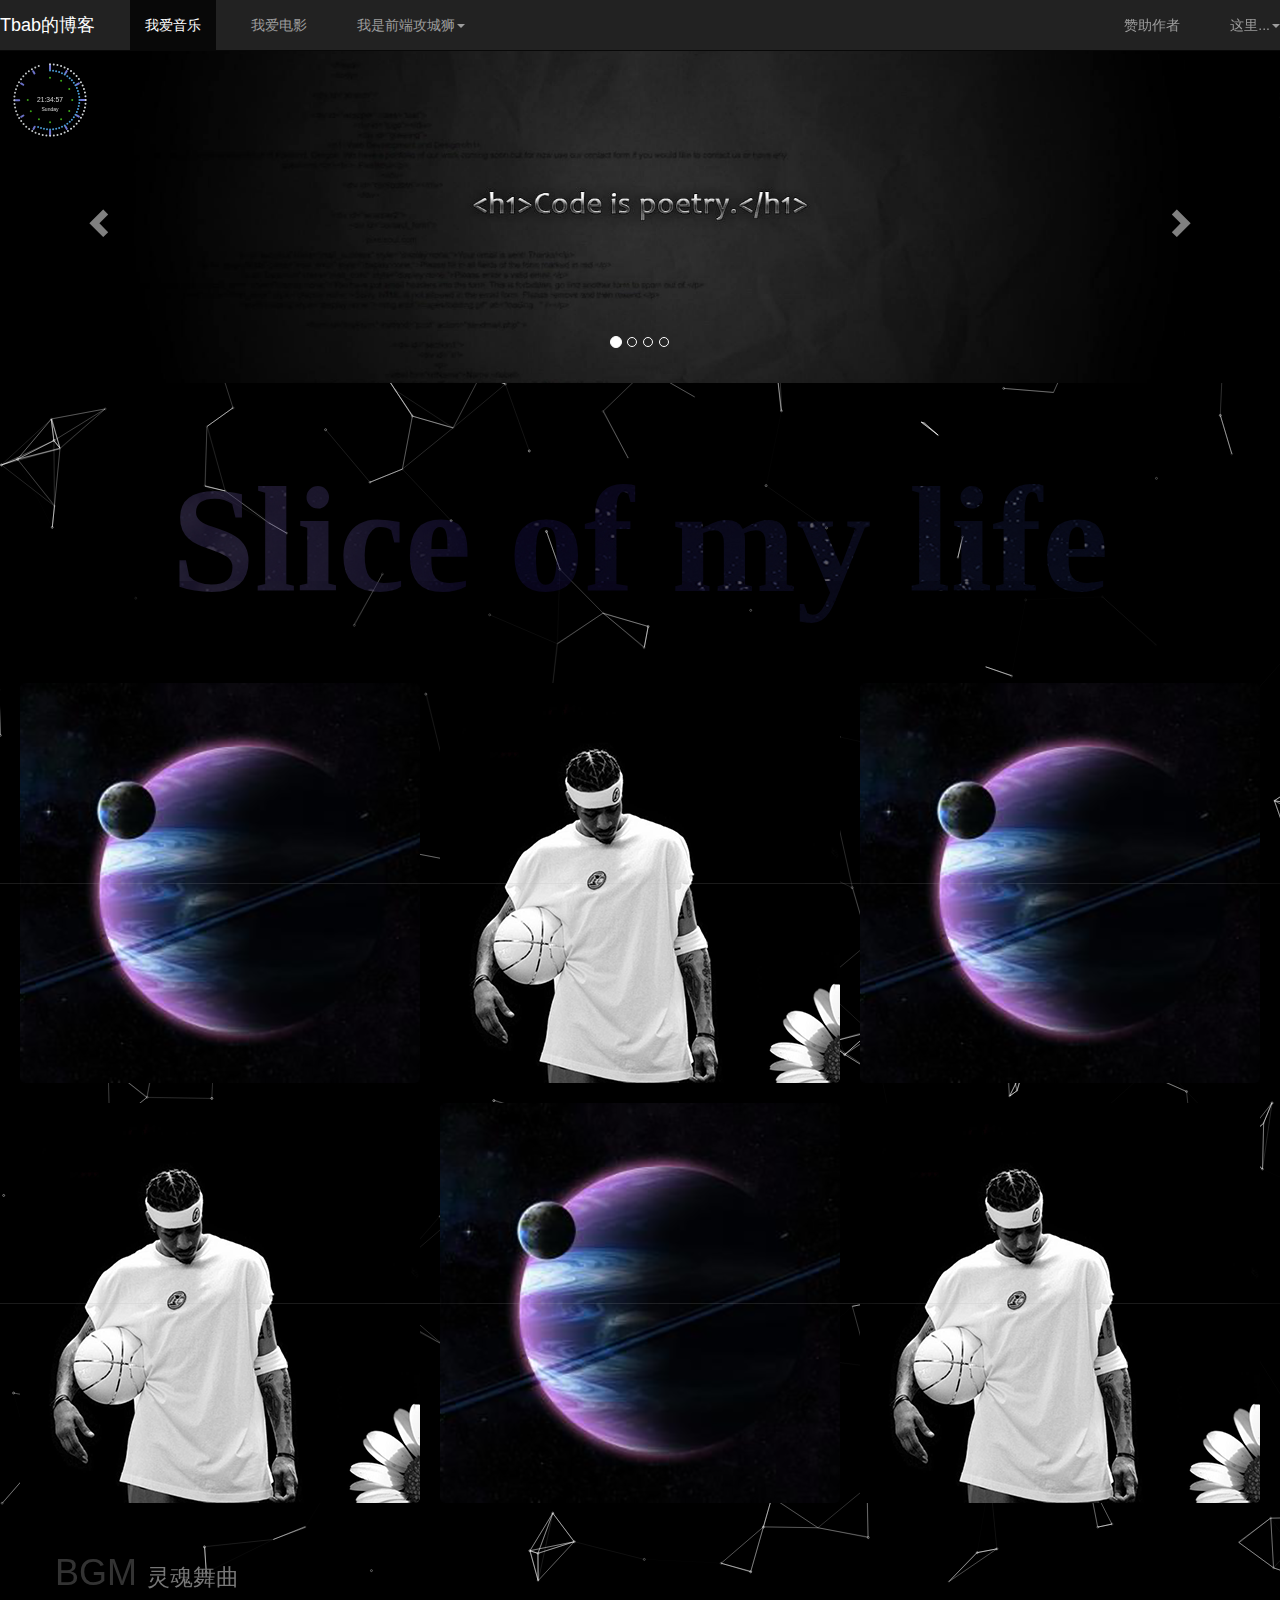
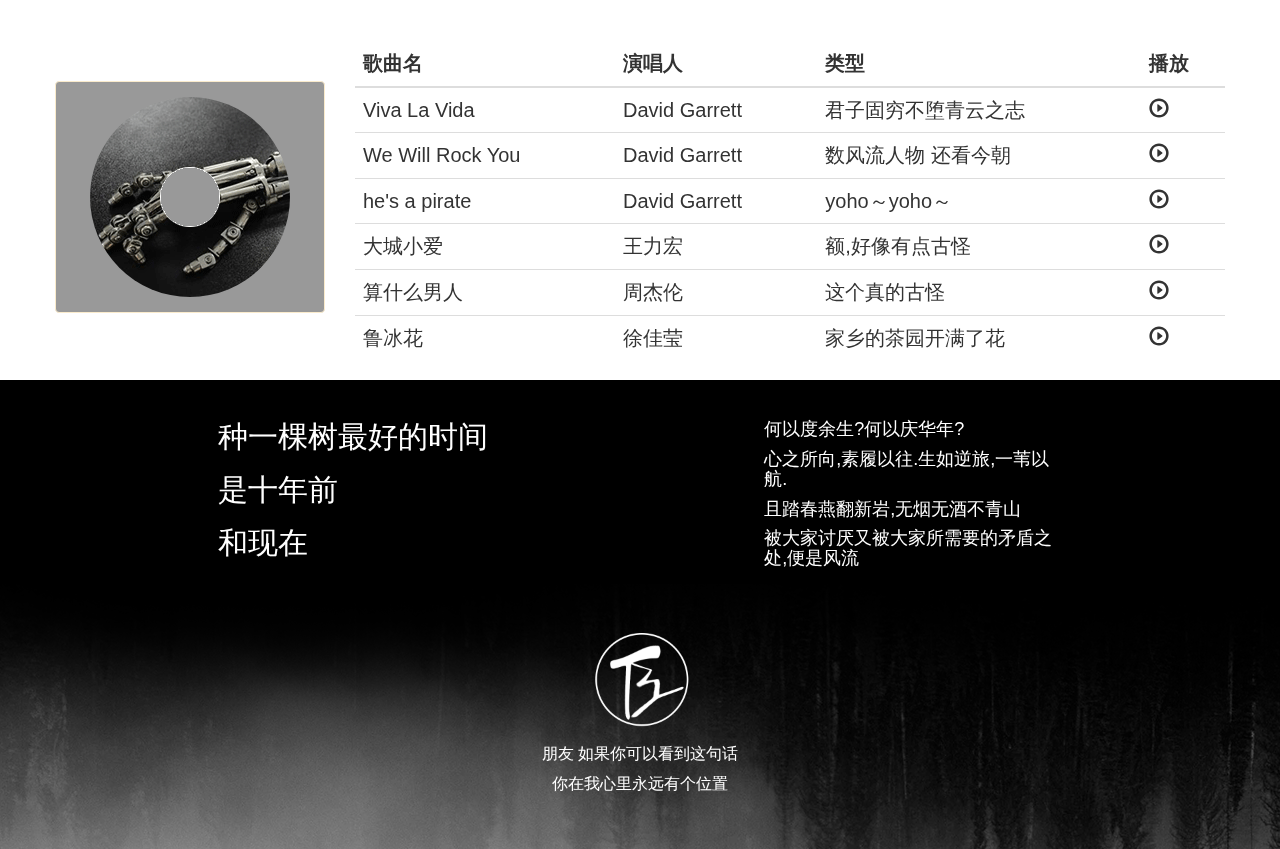
<file: public/index.html>
<!DOCTYPE html>
<html >
<head>
	<meta charset="UTF-8">
	<meta name="viewport" content="width=device-width, initial-scale=1,minmum-scale=1,maxmum-scale=1,user-scalable=no">
	<meta http-equiv="X-UA-Compatible" content="IE=edge" />
	<title>Tbab的博客</title>
	<link rel="stylesheet" href="css/normalize.min.css">
	<link rel="stylesheet" type="text/css" href="css/bootstrap.min.css"/>
	<link rel="stylesheet" href="css/content.css">
	<link rel="stylesheet" href="css/index.css">
	<link rel="stylesheet" href="css/footer.css">
	<link rel="stylesheet" href="css/music.css">
	<link rel="stylesheet" href="css/clock.css">
	<script src="js/jquery-1.11.2.js" type="text/javascript" charset="utf-8"></script>
	<script src="js/bootstrap.min.js" type="text/javascript" charset="utf-8"></script>
	<script src="js/canvas.js" type="text/javascript" charset="utf-8"></script>

</head>

<body>
	<!--顶部导航条-->
	<nav class="navbar navbar-default navbar-fixed-top navbar-inverse">
		<div class="container-fluid">
			<!-- 导航条收缩后的按键 -->
			<div class="navbar-header">
				<button type="button" class="navbar-toggle collapsed" data-toggle="collapse" data-target="#bs-example-navbar-collapse-1" aria-expanded="false">
					<span class="sr-only">Toggle navigation</span>
					<span class="icon-bar"></span>
					<span class="icon-bar"></span>
					<span class="icon-bar"></span>
				</button>
				<a class="navbar-brand" href="#">Tbab的博客</a>
			</div>

			<!-- Collect the nav links, forms, and other content for toggling -->
			<div class="collapse navbar-collapse" id="bs-example-navbar-collapse-1">
				<ul class="nav navbar-nav">
					<li class="active"><a href="#">我爱音乐<span class="sr-only">(current)</span></a></li>
					<li><a href="#">我爱电影</a></li>
					<li class="dropdown">
						<a href="#" class="dropdown-toggle" data-toggle="dropdown" role="button" aria-haspopup="true" aria-expanded="false">我是前端攻城狮<span class="caret"></span></a>
						<ul class="dropdown-menu">
							<li><a href="#">必备代码</a></li>
							<li><a href="#">必备软件</a></li>
							<li><a href="#">必备手册</a></li>
							<li role="separator" class="divider"></li>
							<li><a href="#">灵光一现</a></li>
							<li role="separator" class="divider"></li>
							<li><a href="#">深入浅出的杂谈</a></li>
						</ul>
					</li>
				</ul>

				<ul class="nav navbar-nav navbar-right">
					<li>
						<a id="demo"  class="btn" data-container="body" data-toggle="popover" data-placement="bottom"
								data-html="true" title="<img src='imgs/sqm.jpg' height='200' width='200'>">
							赞助作者
						</a>
					</li>
					<li class="dropdown">
						<a href="#" class="dropdown-toggle" data-toggle="dropdown" role="button" aria-haspopup="true" aria-expanded="false">这里...<span class="caret"></span></a>
						<ul class="dropdown-menu">
							<li><a href="#">我</a></li>
							<li><a href="#">还</a></li>
							<li><a href="#">没</a></li>
							<li role="separator" class="divider"></li>
							<li><a href="#">想</a></li>
							<li><a href="#">好</a></li>
						</ul>
					</li>
				</ul>
			</div>
		</div>
	</nav>
	<!--导航条结束-->

	<!--时钟-->
	<div class="contentClock">
		<canvas id="clock_" >
		</canvas>
	</div>
	<!--时钟结束-->

	<!--轮播开始-->
	<!--轮播-->
	<div id="carousel-example-generic" class="carousel slide" data-ride="carousel">
		<!--  点 -->
		<ol class="carousel-indicators">
          <li data-target="#carousel-example-generic" data-slide-to="0" class="active"></li>
          <li data-target="#carousel-example-generic" data-slide-to="1"></li>
          <li data-target="#carousel-example-generic" data-slide-to="2"></li>
			<li data-target="#carousel-example-generic" data-slide-to="3"></li>
        </ol>

		<!--内容 -->
		<div class="carousel-inner" role="listbox">
			<div class="item active">
				<img src="imgs/bbg1.gif" alt="...">
				<div class="carousel-caption">
					<!--11111111111-->
				</div>
			</div>
			<div class="item">
				<img src="imgs/bbg2.gif" alt="...">
				<div class="carousel-caption">
					<!--222222222-->
				</div>
			</div>
			<div class="item">
				<img src="imgs/bbg3.gif" alt="...">
				<div class="carousel-caption">
					<!--33333333333333-->
				</div>
			</div>
			<div class="item">
				<img src="imgs/bbg4.gif" alt="...">
				<div class="carousel-caption">
					<!--4444444444444444444444-->
				</div>
			</div>
		</div>

		<!-- 控制 -->
		<a class="left carousel-control" href="#carousel-example-generic" role="button" data-slide="prev">
			<span class="glyphicon glyphicon-chevron-left" aria-hidden="true"></span>
			<span class="sr-only">Previous</span>
		</a>
		<a class="right carousel-control" href="#carousel-example-generic" role="button" data-slide="next">
			<span class="glyphicon glyphicon-chevron-right" aria-hidden="true"></span>
			<span class="sr-only">Next</span>
		</a>
	</div>
	<!--轮播结束-->

	<!--主题内容开始-->

	<div class="container-fluid">

		<div id="content">
			<!--字体-->
			<header>
			  <div  id="fontMylife">
				<p>Slice of my life</p>
			  </div>
			</header>
			<!--主体四骑士开始-->

			  <ul class="row">
			    <li class="zt "> <a class='normal' href='#'>
			    	<!--这里可以插图-->
			    	<img src="imgs/lbg1.png"/>
			      </a>
			      <div class='info'>
			        <h3>电影模块</h3>
			        <p>Williamsburg tofu polaroid, 90's Bushwick irony locavore ethnic meh messenger bag Truffaut jean shorts.</p>
					  <p>尚未完成...</p>
			      </div>
			    </li>
			    
			    <li class="zt "> <a class='normal' href='#'>
			    	<img src="imgs/lbg2.gif"/>
			      </a>
			      <div class='info'>
			        <h3>音乐模块</h3>
			        <p>Williamsburg tofu polaroid, 90's Bushwick irony locavore ethnic meh messenger bag Truffaut jean shorts.</p>
					  <p>尚未完成...</p>
			       </div>
			    </li>

				  <li class="zt "> <a class='normal' href='#'>
					  <img src="imgs/lbg1.png"/>
				  </a>
					  <div class='info'>
						  <h3>运动模块</h3>
						  <p>Williamsburg tofu polaroid, 90's Bushwick irony locavore ethnic meh messenger bag Truffaut jean shorts.</p>
						  <p>尚未完成...</p>
					  </div>
				  </li>
					<li class="zt  "> <a class='normal' href='#'>
						<img src="imgs/lbg2.gif"/>
					  </a>
					  <div class='info'>
						<h3>代码模块</h3>
						<p>Williamsburg tofu polaroid, 90's Bushwick irony locavore ethnic meh messenger bag Truffaut jean shorts.</p>
						  <p>尚未完成...</p>
					   </div>
				   </li>
				  <li class="zt  "> <a class='normal' href='#'>
					  <img src="imgs/lbg1.png"/>
				  </a>
					  <div class='info'>
						  <h3>体育模块</h3>
						  <p>Williamsburg tofu polaroid, 90's Bushwick irony locavore ethnic meh messenger bag Truffaut jean shorts.</p>
						  <p>尚未完成...</p>
					  </div>
				  </li>
				  <li class="zt  "> <a class='normal' href='#'>
					  <img src="imgs/lbg2.gif"/>
				  </a>
					  <div class='info'>
						  <h3>文学模块</h3>
						  <p>Williamsburg tofu polaroid, 90's Bushwick irony locavore ethnic meh messenger bag Truffaut jean shorts.</p>
						  <p>尚未完成...</p>
					   </div>
				  </li>
			 </ul>

			<!--主体四骑士结束-->
			<!--画布模块-->
			<div id="canvasDiv">
					<canvas id="J_dotLine" style="background-color: #000; color: #fff;"></canvas>
			</div>
		</div>
	</div>
	<!--主题内容结束-->
	<!--bgm模块开始-->
	<div class=" container">

			<div class="page-header">
				<h1>BGM <small>灵魂舞曲</small></h1>
			</div>

		<div class="row">
			<div class="col-sm-3">
				<!-- 播放器-->
				<audio src="music/1.mp3" controls class="music-box"  loop></audio>
				<div class="play-box  alert alert-warning">
					<img src="imgs/musichead1.gif" class="img-responsive img-circle" alt="">
				</div>
			</div>

			<div class="col-sm-9">
				<table class="table">
					<thead>
					<tr>
						<th>歌曲名</th>
						<th>演唱人</th>
						<th>类型</th>
						<th>播放</th>
					</tr>
					</thead>
					<tbody>
					<tr>
						<td>Viva La Vida</td>
						<td>David Garrett</td>
						<td>君子固穷不堕青云之志</td>
						<td>
							<i class="glyphicon glyphicon-play-circle play-music" data-img="imgs/musichead1.gif" data-music="music/1.mp3"></i>
						</td>
					</tr>

					<tr>
						<td>We Will Rock You</td>
						<td>David Garrett</td>
						<td>数风流人物 还看今朝</td>
						<td><i class="glyphicon glyphicon-play-circle play-music" data-img="imgs/musichead2.gif" data-music="music/2.mp3"></i></td>
					</tr>
					<tr>
						<td>he's a pirate</td>
						<td>David Garrett</td>
						<td>yoho～yoho～</td>
						<td><i class="glyphicon glyphicon-play-circle play-music" data-img="imgs/musichead3.gif" data-music="music/3.mp3"></i></td>
					</tr>
					<tr>
						<td>大城小爱</td>
						<td>王力宏</td>
						<td>额,好像有点古怪</td>
						<td><i class="glyphicon glyphicon-play-circle play-music" data-img="imgs/musichead5.gif" data-music="music/5.mp3"></i></td>
					</tr>
					<tr>
						<td>算什么男人</td>
						<td>周杰伦</td>
						<td>这个真的古怪</td>
						<td><i class="glyphicon glyphicon-play-circle play-music" data-img="imgs/musichead6.gif" data-music="music/6.mp3"></i></td>
					</tr>
					<!--<tr>-->
						<!--<td>煎熬</td>-->
						<!--<td>李佳薇</td>-->
						<!--<td>看,这就是人生</td>-->
						<!--<td><i class="glyphicon glyphicon-play-circle play-music" data-img="imgs/musichead4.gif" data-music="music/4.mp3"></i></td>-->
					<!--</tr>-->
					<tr>
						<td>鲁冰花</td>
						<td>徐佳莹</td>
						<td>家乡的茶园开满了花</td>
						<td><i class="glyphicon glyphicon-play-circle play-music" data-img="imgs/musichead7.gif" data-music="music/7.mp3"></i></td>
					</tr>
					</tbody>
				</table>
			</div>
		</div>
	</div>
	<!--bgm模块结束-->
	<!--底部-->
	<div class="container-fluid" id="footbox">
		<div>
			<div  class="row">
					<ul class="col-sm-3 col-sm-offset-2" >
						<li><h2>种一棵树最好的时间</h2></li>
						<li ><h2>是十年前</h2></li>
						<li ><h2>和现在</h2></li>
					</ul>
					<ul class="col-sm-3 col-sm-offset-2">
						<li ><h4>何以度余生?何以庆华年?</h4></li>
						<li ><h4>心之所向,素履以往.生如逆旅,一苇以航.</h4></li>
						<li ><h4>且踏春燕翻新岩,无烟无酒不青山</h4></li>
						<li ><h4>被大家讨厌又被大家所需要的矛盾之处,便是风流</h4></li>
					</ul>
			</div>
			<div id="footerBottom">
				<div id="footerLogo"></div>
				<div id="footerText">
					<p>朋友 如果你可以看到这句话 </p>
					<p>你在我心里永远有个位置</p>
				</div>
			</div>
		</div>
	</div>
	<!--底部结束-->
</body>
	<!--引入四骑士翻页效果-->
	<script src="js/index.js"></script>

	<!--引入时钟画布-->
	<script src="js/canvas_clock.js"></script>

	<!--背景动画效果???????????????????????为什么不能放到别的js文件中引入-->
	<script>
		$(function(){
			var i=0;
			var y=1500;
			setInterval(function(){
				if(i<=1500){
					$('#fontMylife>p').css({'background-position-x':i});
					i+=10;
				}else{
					if(y>=0){
						$('#fontMylife>p').css({'background-position-x':y});
						y-=10;
					}else{
						i=0
					}
				}
			},100)
		})

</script>

<!--bmg-->
<script type="text/javascript">
    $(function () {
        $('[data-toggle="popover"]').popover()
    })

    //			添加播放开始转圈效果
    $(function(){
        $('.music-box')[0].play();
        $('.music-box').on('play',function(){
            $('.play-box>img').css('animation-play-state','running')
        })

    })
    //			添加暂停停止转圈效果

    $('.music-box').on('pause',function(){
        $('.play-box>img').css('animation-play-state','paused')
    })


    $('.play-music').on('click',function(){
        $('.music-box').attr('src',$(this).data('music'));
        $('.play-box>img').attr('src',$(this).data('img'));
        $('.play-box>img').css('animation-play-state','running');
        $('.music-box')[0].play()
    })
</script>
</html>
</file>
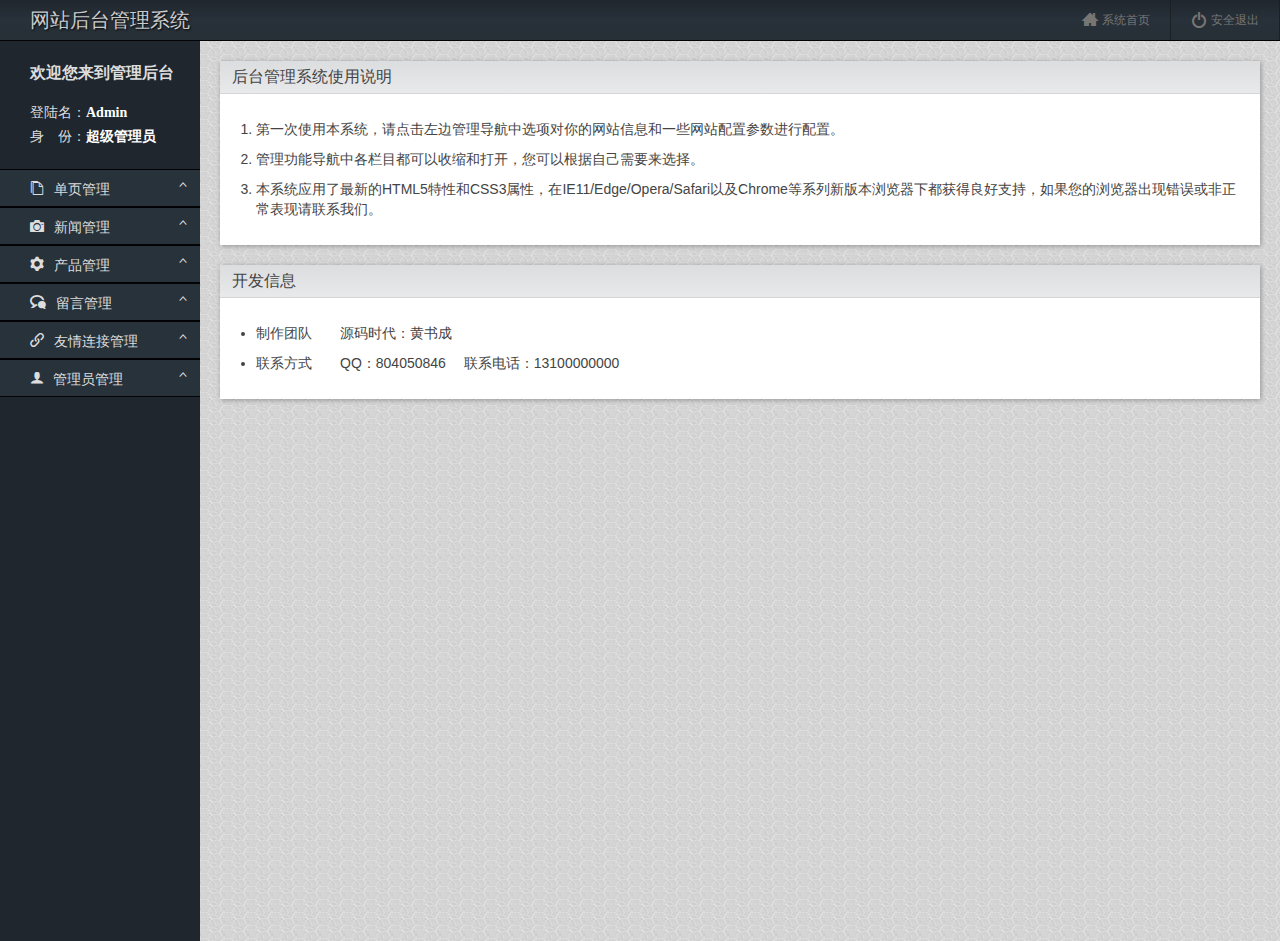
<file: public/admin/index.html>
<!DOCTYPE html>
<html>
	<head>
		<meta charset="utf-8"/>
		<title>后台管理系统</title>
		<link href="images/index.css" type="text/css" rel="stylesheet"/>
		<script src="images/jquery.js"></script>
	</head>
	<body>
		<header>
			<h1>网站后台管理系统</h1>
			<p>
				<a href="#"><span class="icon home"></span>系统首页</a>
				<a href="#"><span class="icon quit"></span>安全退出</a>
			</p>
		</header>
		<section>
			<nav>
				<h3>欢迎您来到管理后台</h3>
				<p>登陆名：<strong>Admin</strong><br/>身　份：<strong>超级管理员</strong></p>
				<dl>
					<dt><span class="icon board"></span>单页管理</dt>
					<dd>
						<a href="#">-&emsp;新增单页</a>
						<a href="#">-&emsp;单页列表</a>
					</dd>
					<dt><span class="icon news"></span>新闻管理</dt>
					<dd>
						<a href="#">-&emsp;发布新闻</a>
						<a href="#">-&emsp;新闻列表</a>
						<a href="#">-&emsp;新闻分类</a>
					</dd>
					<dt><span class="icon pro"></span>产品管理</dt>
					<dd>
						<a href="#">-&emsp;新增产品</a>
						<a href="#">-&emsp;产品列表</a>
						<a href="#">-&emsp;产品分类</a>
					</dd>
					<dt><span class="icon book"></span>留言管理</dt>
					<dd>
						<a href="#">-&emsp;留言列表</a>
					</dd>
					<dt><span class="icon flink"></span>友情连接管理</dt>
					<dd>
						<a href="#">-&emsp;新增连接</a>
						<a href="#">-&emsp;连接列表</a>
					</dd>
					<dt><span class="icon admin"></span>管理员管理</dt>
					<dd>
						<a href="#">-&emsp;新增管理员</a>
						<a href="#">-&emsp;管理员列表</a>
					</dd>
				</dl>
			</nav>
			<div class="mainbox">
				<div class="note">
					<h4>后台管理系统使用说明</h4>
					<ol class="note_list">
						<li>第一次使用本系统，请点击左边管理导航中选项对你的网站信息和一些网站配置参数进行配置。</li>
						<li>管理功能导航中各栏目都可以收缩和打开，您可以根据自己需要来选择。</li>
						<li>本系统应用了最新的HTML5特性和CSS3属性，在IE11/Edge/Opera/Safari以及Chrome等系列新版本浏览器下都获得良好支持，如果您的浏览器出现错误或非正常表现请联系我们。</li>
					</ol>
				</div>
				<div class="note">
					<h4>开发信息</h4>
					<ul class="note_list">
						<li>制作团队&emsp;&emsp;源码时代：黄书成</li>
						<li>联系方式&emsp;&emsp;QQ：804050846 &emsp;联系电话：13100000000</li>
					</ul>
				</div>
				
				
			</div>
		</section>
		<script>
			$(function(){
				$('dt').click(function(){
					var obj=$(this).next();
					if($(this).next().css('display')=='block'){
						obj.hide('fast');
						$(this).removeClass('on');
					}else{
						obj.show('fast');
						$(this).addClass('on');
					}
				});
			});
		</script>
	</body>
</html>
</file>
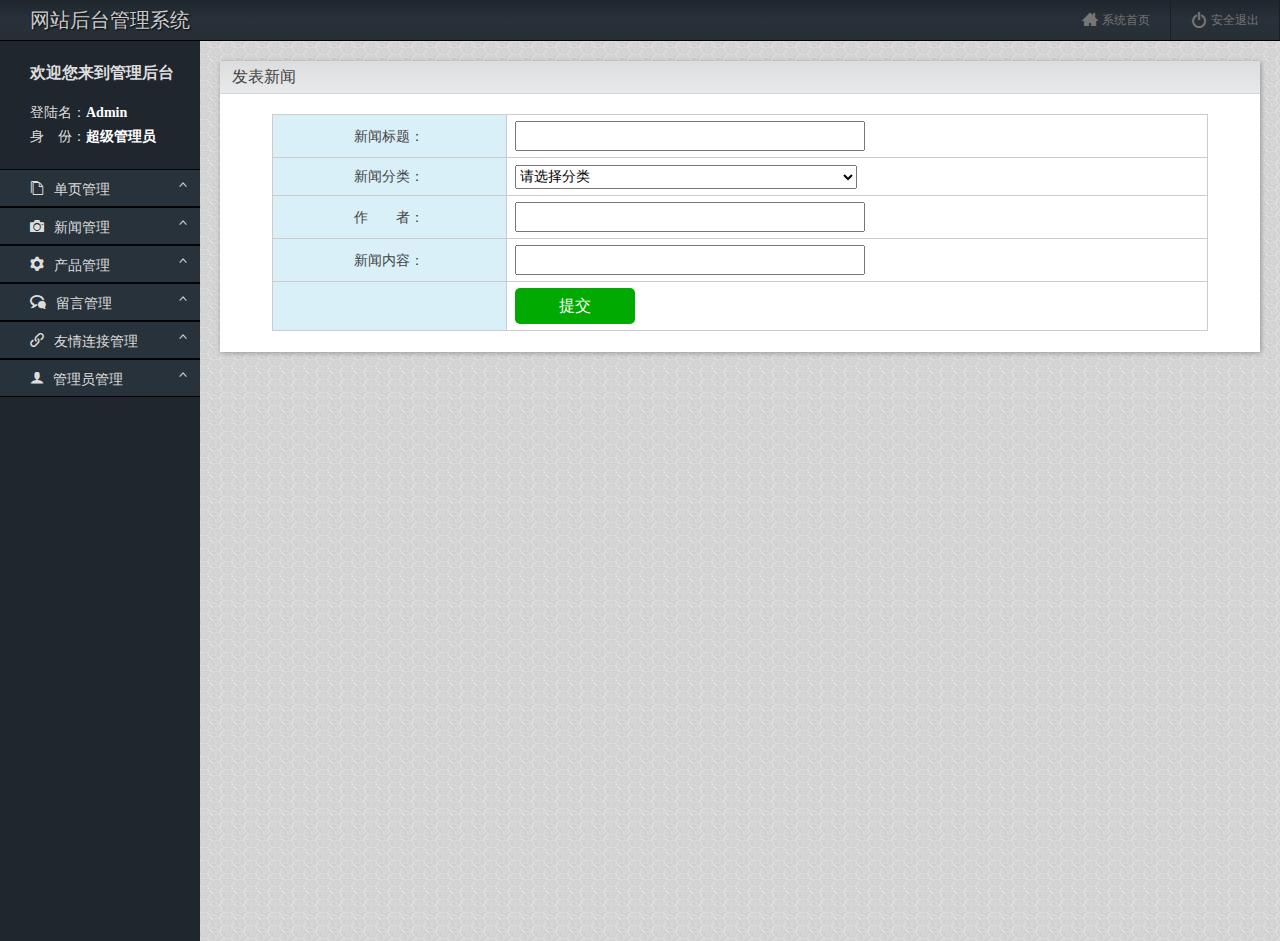
<file: public/admin/form.html>
<!DOCTYPE html>
<html>
	<head>
		<meta charset="utf-8"/>
		<title>后台管理系统</title>
		<link href="images/index.css" type="text/css" rel="stylesheet"/>
		<script src="images/jquery.js"></script>
	</head>
	<body>
		<header>
			<h1>网站后台管理系统</h1>
			<p>
				<a href="#"><span class="icon home"></span>系统首页</a>
				<a href="#"><span class="icon quit"></span>安全退出</a>
			</p>
		</header>
		<section>
			<nav>
				<h3>欢迎您来到管理后台</h3>
				<p>登陆名：<strong>Admin</strong><br/>身　份：<strong>超级管理员</strong></p>
				<dl>
					<dt><span class="icon board"></span>单页管理</dt>
					<dd>
						<a href="#">-&emsp;新增单页</a>
						<a href="#">-&emsp;单页列表</a>
					</dd>
					<dt><span class="icon news"></span>新闻管理</dt>
					<dd>
						<a href="#">-&emsp;发布新闻</a>
						<a href="#">-&emsp;新闻列表</a>
						<a href="#">-&emsp;新闻分类</a>
					</dd>
					<dt><span class="icon pro"></span>产品管理</dt>
					<dd>
						<a href="#">-&emsp;新增产品</a>
						<a href="#">-&emsp;产品列表</a>
						<a href="#">-&emsp;产品分类</a>
					</dd>
					<dt><span class="icon book"></span>留言管理</dt>
					<dd>
						<a href="#">-&emsp;留言列表</a>
					</dd>
					<dt><span class="icon flink"></span>友情连接管理</dt>
					<dd>
						<a href="#">-&emsp;新增连接</a>
						<a href="#">-&emsp;连接列表</a>
					</dd>
					<dt><span class="icon admin"></span>管理员管理</dt>
					<dd>
						<a href="#">-&emsp;新增管理员</a>
						<a href="#">-&emsp;管理员列表</a>
					</dd>
				</dl>
			</nav>
			<div class="mainbox">
								
				<div class="note">
					<h4>发表新闻</h4>
					<form action="" method="post">
						<table class="news_form">
							<tr>
								<td>新闻标题：</td>
								<td><input type="text" name="title" class="inbox"/></td>
							</tr>
							<tr>
								<td>新闻分类：</td>
								<td>
									<select class="inbox">
										<option>请选择分类</option>
									</select>
								</td>
							</tr>
							<tr>
								<td>作　　者：</td>
								<td><input type="text" name="title" class="inbox"/></td>
							</tr>
							<tr>
								<td>新闻内容：</td>
								<td><input type="text" name="title" class="inbox"/></td>
							</tr>
							<tr>
								<td></td>
								<td><input type="submit" value="提交"/></td>
							</tr>
						</table>
					</form>
				</div>
			</div>
		</section>
		<script>
			$(function(){
				$('dt').click(function(){
					var obj=$(this).next();
					if($(this).next().css('display')=='block'){
						obj.hide('fast');
						$(this).removeClass('on');
					}else{
						obj.show('fast');
						$(this).addClass('on');
					}
				});
			});
		</script>
	</body>
</html>
</file>
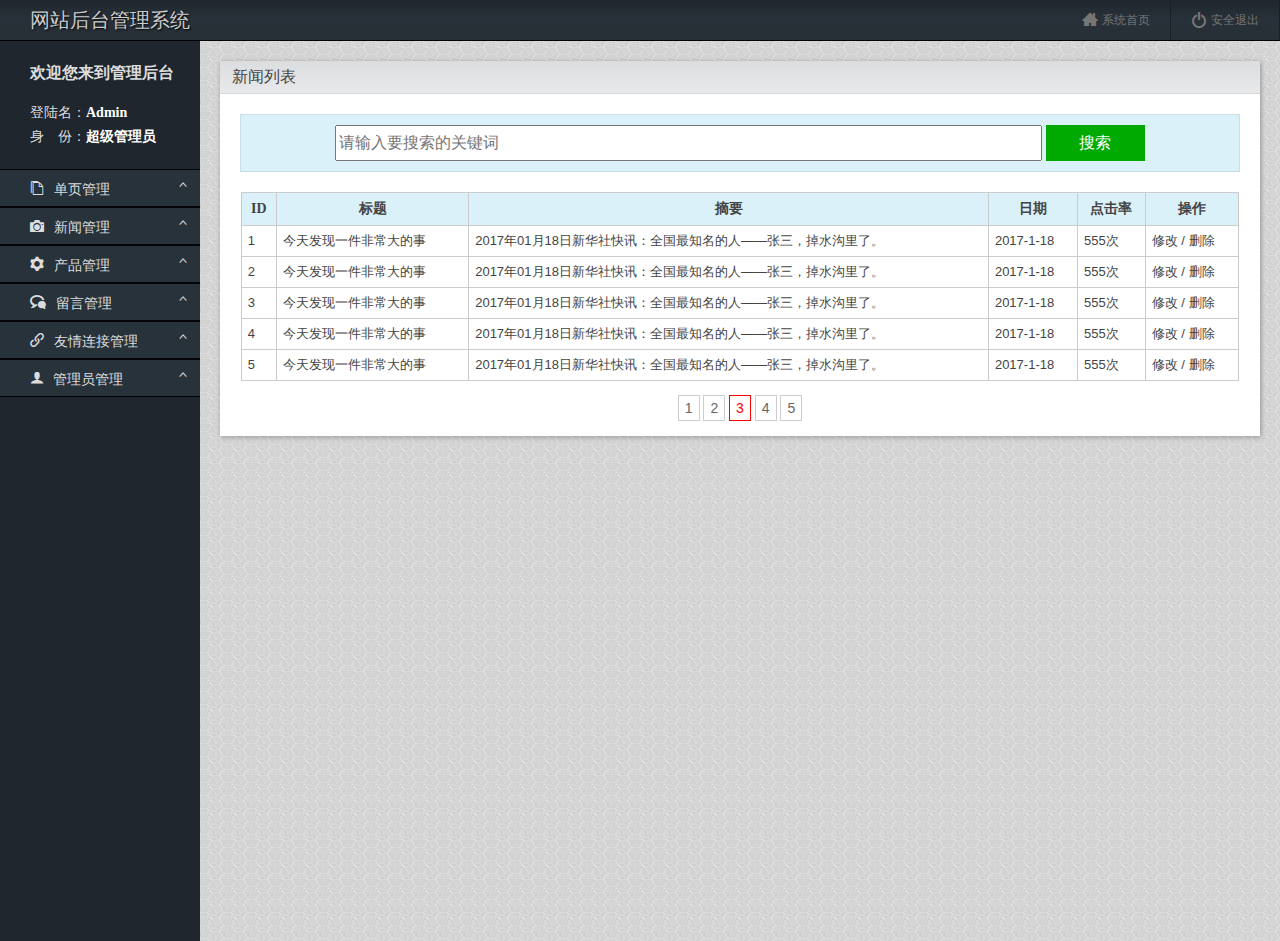
<file: public/admin/list.html>
<!DOCTYPE html>
<html>
	<head>
		<meta charset="utf-8"/>
		<title>后台管理系统</title>
		<link href="images/index.css" type="text/css" rel="stylesheet"/>
		<script src="images/jquery.js"></script>
	</head>
	<body>
		<header>
			<h1>网站后台管理系统</h1>
			<p>
				<a href="#"><span class="icon home"></span>系统首页</a>
				<a href="#"><span class="icon quit"></span>安全退出</a>
			</p>
		</header>
		<section>
			<nav>
				<h3>欢迎您来到管理后台</h3>
				<p>登陆名：<strong>Admin</strong><br/>身　份：<strong>超级管理员</strong></p>
				<dl>
					<dt><span class="icon board"></span>单页管理</dt>
					<dd>
						<a href="#">-&emsp;新增单页</a>
						<a href="#">-&emsp;单页列表</a>
					</dd>
					<dt><span class="icon news"></span>新闻管理</dt>
					<dd>
						<a href="#">-&emsp;发布新闻</a>
						<a href="#">-&emsp;新闻列表</a>
						<a href="#">-&emsp;新闻分类</a>
					</dd>
					<dt><span class="icon pro"></span>产品管理</dt>
					<dd>
						<a href="#">-&emsp;新增产品</a>
						<a href="#">-&emsp;产品列表</a>
						<a href="#">-&emsp;产品分类</a>
					</dd>
					<dt><span class="icon book"></span>留言管理</dt>
					<dd>
						<a href="#">-&emsp;留言列表</a>
					</dd>
					<dt><span class="icon flink"></span>友情连接管理</dt>
					<dd>
						<a href="#">-&emsp;新增连接</a>
						<a href="#">-&emsp;连接列表</a>
					</dd>
					<dt><span class="icon admin"></span>管理员管理</dt>
					<dd>
						<a href="#">-&emsp;新增管理员</a>
						<a href="#">-&emsp;管理员列表</a>
					</dd>
				</dl>
			</nav>
			<div class="mainbox">							
				<div class="note">
					<h4>新闻列表</h4>
					<form method="post" action="" class="search_form">
						<input type="text" name="keywords" placeholder="请输入要搜索的关键词"/>
						<input type="submit" value="搜索"/>
					</form>
					<table class="news_list">
						<thead>
							<tr>
								<th>ID</th>
								<th>标题</th>
								<th>摘要</th>
								<th>日期</th>
								<th>点击率</th>
								<th>操作</th>
							</tr>
						</thead>
						<tbody>
							<tr>
								<td>1</td>
								<td>今天发现一件非常大的事</td>
								<td>2017年01月18日新华社快讯：全国最知名的人——张三，掉水沟里了。</td>
								<td>2017-1-18</td>
								<td>555次</td>
								<td>
									<a href="#">修改</a> /
									<a href="#">删除</a>
								</td>
							</tr>
							<tr>
								<td>2</td>
								<td>今天发现一件非常大的事</td>
								<td>2017年01月18日新华社快讯：全国最知名的人——张三，掉水沟里了。</td>
								<td>2017-1-18</td>
								<td>555次</td>
								<td>
									<a href="#">修改</a> /
									<a href="#">删除</a>
								</td>
							</tr>
							<tr>
								<td>3</td>
								<td>今天发现一件非常大的事</td>
								<td>2017年01月18日新华社快讯：全国最知名的人——张三，掉水沟里了。</td>
								<td>2017-1-18</td>
								<td>555次</td>
								<td>
									<a href="#">修改</a> /
									<a href="#">删除</a>
								</td>
							</tr>
							<tr>
								<td>4</td>
								<td>今天发现一件非常大的事</td>
								<td>2017年01月18日新华社快讯：全国最知名的人——张三，掉水沟里了。</td>
								<td>2017-1-18</td>
								<td>555次</td>
								<td>
									<a href="#">修改</a> /
									<a href="#">删除</a>
								</td>
							</tr>
							<tr>
								<td>5</td>
								<td>今天发现一件非常大的事</td>
								<td>2017年01月18日新华社快讯：全国最知名的人——张三，掉水沟里了。</td>
								<td>2017-1-18</td>
								<td>555次</td>
								<td>
									<a href="#">修改</a> /
									<a href="#">删除</a>
								</td>
							</tr>
						</tbody>
					</table>
					<div class="page">
						<a href="#">1</a>
						<a href="#">2</a>
						<a href="#" class="on">3</a>
						<a href="#">4</a>
						<a href="#">5</a>
					</div>
				</div>
				
				
			</div>
		</section>
		<script>
			$(function(){
				$('dt').click(function(){
					var obj=$(this).next();
					if($(this).next().css('display')=='block'){
						obj.hide('fast');
						$(this).removeClass('on');
					}else{
						obj.show('fast');
						$(this).addClass('on');
					}
				});
			});
		</script>
	</body>
</html>
</file>
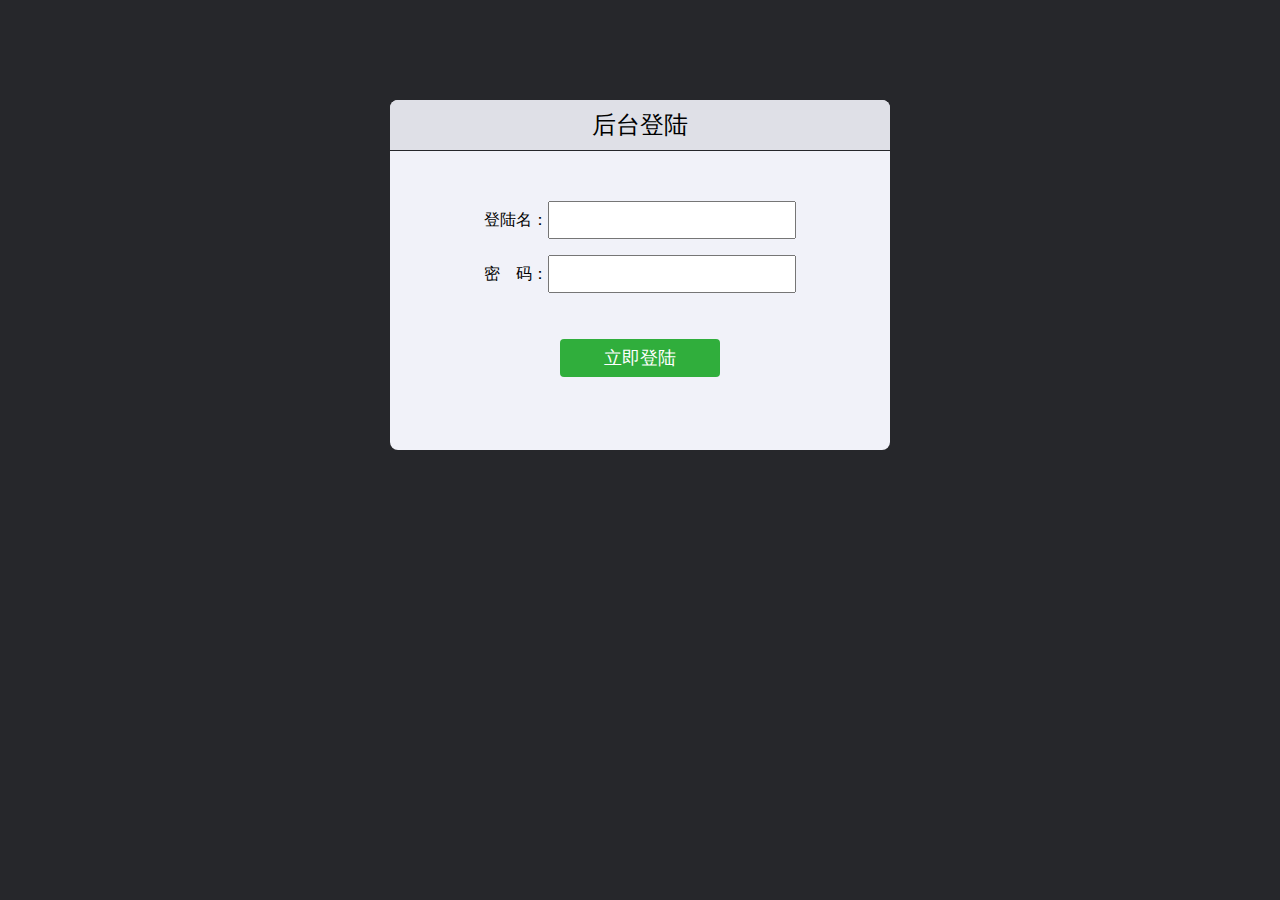
<file: public/admin/login.html>
<!DOCTYPE html>
<html>
	<head>
		<meta charset="utf-8"/>
		<title>后台登陆</title>
		<style>
			html,body{margin:0;padding:0;background:#26272b;}
			form{width:500px;height:350px;margin:100px auto 0;background:#f1f2f9;text-align:center;border-radius:8px;}
			form h3{margin:0 0 50px 0;height:50px;font:24px/50px 微软雅黑;background:#dfe0e7;border-bottom:1px solid #26272b;border-radius:8px 8px 0 0;}
			.input1{font:16px/32px 微软雅黑;width:240px;}
			.btn1{font:18px/36px 微软雅黑;width:160px;border:0;background:#30ae3c;border-radius:4px;color:#fff;margin-top:30px;}
		</style>
		<script src="../js/jquery-1.11.2.js" type="text/javascript" charset="utf-8"></script>
	</head>
	<body>
		<form>
			<h3>后台登陆</h3>
			<p>登陆名：<input type="text" name="username" class="input1" id="username"/></p>
			<p>密&emsp;码：<input type="password" name="password" class="input1" id="password"/></p>
			<p><input type="button" value="立即登陆" class="btn1" id="loginBtn"/></p>
		</form>
	</body>
	<script type="text/javascript">
			$('#loginBtn').click(function(){
				var username=document.getElementById('username').value;
				var password=document.getElementById('password').value;
				console.log(username,password)
				$.ajax({
				type:"get",
				url:"/admin/checkUser.html",
				dataType:'json',
				async:true,
				data:{"username":username,"password":password},
				success:function(data){
				if(data){
						location.href='index.html';
					}else{
						alert('密码或用户名错误!')
					}
				}
			});
		})
		
	</script>
</html>
</file>
<file: public/css/content.css>
body {
  padding-top: 50px;
}



/*1500px以上*/

.container,.container-fluid{
  padding: 0px;
}
#content .row{
 width: 1260px;
  margin: 0px auto;
  padding: 0px;
}

#content ul:after {
  content: "";
  display: table;
  clear: both;
}
#content li {
  position: relative;
  float: left;
  padding: 0;
  list-style: none;
  margin: 10px;
}
#content li a {
  display: inline-block;
  vertical-align: top;
  text-decoration: none;
  border-radius: 4px;
  border-radius: 25px;
}
#content li h3 {
  margin: 0;
  font-size: 16px;
  color: rgba(255, 255, 255, 0.9);
}
#content li p {
  font-size: 12px;
  line-height: 1.5;
  color: rgba(255, 255, 255, 0.8);
}
#content li .normal {
  width: 100%;
  height: 100%;
  background-color: #ECF0F1;
  color: rgba(52, 73, 94, 0.6);
  box-shadow: inset 0 2px 20px #e6ebed;
  text-align: center;
  font-size: 50px;
  line-height: 200px;
}

#content li .normal img {
  width: 100%;
  height: 100%;
  border-radius: 5px;
}

#content h1 {
  margin: 0 auto 5px;
  text-align: center;
}
#content h3 {
  font-family: 'Bree Serif', serif;
}

.p0 {
  padding: 0px;
}
#content header {
  font-family: 'Bree Serif', serif;
  text-align: center;
  margin: 50px 0 25px;
  color: #fff;
}

.navbar {
  margin-bottom: 0px;
}
#content li {
  -webkit-perspective: 800px;
  perspective: 800px;
}
.info {
  -webkit-transform: rotate3d(1, 0, 0, 90deg);
  transform: rotate3d(1, 0, 0, 90deg);
  width: 100%;
  height: 100%;
  padding: 20px;
  position: absolute;
  top: 0;
  left: 0;
  border-radius: 4px;
  pointer-events: none;
  background-color: rgba(180, 180, 180, 0.6);
}
.in-top .info {
  -webkit-transform-origin: 50% 0%;
  transform-origin: 50% 0%;
  -webkit-animation: in-top 300ms ease 0ms 1 forwards;
  animation: in-top 300ms ease 0ms 1 forwards;
}
.in-right .info {
  -webkit-transform-origin: 100% 0%;
  transform-origin: 100% 0%;
  -webkit-animation: in-right 300ms ease 0ms 1 forwards;
  animation: in-right 300ms ease 0ms 1 forwards;
}
.in-bottom .info {
  -webkit-transform-origin: 50% 100%;
  transform-origin: 50% 100%;
  -webkit-animation: in-bottom 300ms ease 0ms 1 forwards;
  animation: in-bottom 300ms ease 0ms 1 forwards;
}
.in-left .info {
  -webkit-transform-origin: 0% 0%;
  transform-origin: 0% 0%;
  -webkit-animation: in-left 300ms ease 0ms 1 forwards;
  animation: in-left 300ms ease 0ms 1 forwards;
}
.out-top .info {
  -webkit-transform-origin: 50% 0%;
  transform-origin: 50% 0%;
  -webkit-animation: out-top 300ms ease 0ms 1 forwards;
  animation: out-top 300ms ease 0ms 1 forwards;
}
.out-right .info {
  -webkit-transform-origin: 100% 50%;
  transform-origin: 100% 50%;
  -webkit-animation: out-right 300ms ease 0ms 1 forwards;
  animation: out-right 300ms ease 0ms 1 forwards;
}
.out-bottom .info {
  -webkit-transform-origin: 50% 100%;
  transform-origin: 50% 100%;
  -webkit-animation: out-bottom 300ms ease 0ms 1 forwards;
  animation: out-bottom 300ms ease 0ms 1 forwards;
}
.out-left .info {
  -webkit-transform-origin: 0% 0%;
  transform-origin: 0% 0%;
  -webkit-animation: out-left 300ms ease 0ms 1 forwards;
  animation: out-left 300ms ease 0ms 1 forwards;
}
@-webkit-keyframes in-top {
  from {
    -webkit-transform: rotate3d(-1, 0, 0, 90deg);
    transform: rotate3d(-1, 0, 0, 90deg);
  }
  to {
    -webkit-transform: rotate3d(0, 0, 0, 0deg);
    transform: rotate3d(0, 0, 0, 0deg);
  }
}
@keyframes in-top {
  from {
    -webkit-transform: rotate3d(-1, 0, 0, 90deg);
    transform: rotate3d(-1, 0, 0, 90deg);
  }
  to {
    -webkit-transform: rotate3d(0, 0, 0, 0deg);
    transform: rotate3d(0, 0, 0, 0deg);
  }
}
@-webkit-keyframes in-right {
  from {
    -webkit-transform: rotate3d(0, -1, 0, 90deg);
    transform: rotate3d(0, -1, 0, 90deg);
  }
  to {
    -webkit-transform: rotate3d(0, 0, 0, 0deg);
    transform: rotate3d(0, 0, 0, 0deg);
  }
}
@keyframes in-right {
  from {
    -webkit-transform: rotate3d(0, -1, 0, 90deg);
    transform: rotate3d(0, -1, 0, 90deg);
  }
  to {
    -webkit-transform: rotate3d(0, 0, 0, 0deg);
    transform: rotate3d(0, 0, 0, 0deg);
  }
}
@-webkit-keyframes in-bottom {
  from {
    -webkit-transform: rotate3d(1, 0, 0, 90deg);
    transform: rotate3d(1, 0, 0, 90deg);
  }
  to {
    -webkit-transform: rotate3d(0, 0, 0, 0deg);
    transform: rotate3d(0, 0, 0, 0deg);
  }
}
@keyframes in-bottom {
  from {
    -webkit-transform: rotate3d(1, 0, 0, 90deg);
    transform: rotate3d(1, 0, 0, 90deg);
  }
  to {
    -webkit-transform: rotate3d(0, 0, 0, 0deg);
    transform: rotate3d(0, 0, 0, 0deg);
  }
}
@-webkit-keyframes in-left {
  from {
    -webkit-transform: rotate3d(0, 1, 0, 90deg);
    transform: rotate3d(0, 1, 0, 90deg);
  }
  to {
    -webkit-transform: rotate3d(0, 0, 0, 0deg);
    transform: rotate3d(0, 0, 0, 0deg);
  }
}
@keyframes in-left {
  from {
    -webkit-transform: rotate3d(0, 1, 0, 90deg);
    transform: rotate3d(0, 1, 0, 90deg);
  }
  to {
    -webkit-transform: rotate3d(0, 0, 0, 0deg);
    transform: rotate3d(0, 0, 0, 0deg);
  }
}
@-webkit-keyframes out-top {
  from {
    -webkit-transform: rotate3d(0, 0, 0, 0deg);
    transform: rotate3d(0, 0, 0, 0deg);
  }
  to {
    -webkit-transform: rotate3d(-1, 0, 0, 104deg);
    transform: rotate3d(-1, 0, 0, 104deg);
  }
}
@keyframes out-top {
  from {
    -webkit-transform: rotate3d(0, 0, 0, 0deg);
    transform: rotate3d(0, 0, 0, 0deg);
  }
  to {
    -webkit-transform: rotate3d(-1, 0, 0, 104deg);
    transform: rotate3d(-1, 0, 0, 104deg);
  }
}
@-webkit-keyframes out-right {
  from {
    -webkit-transform: rotate3d(0, 0, 0, 0deg);
    transform: rotate3d(0, 0, 0, 0deg);
  }
  to {
    -webkit-transform: rotate3d(0, -1, 0, 104deg);
    transform: rotate3d(0, -1, 0, 104deg);
  }
}
@keyframes out-right {
  from {
    -webkit-transform: rotate3d(0, 0, 0, 0deg);
    transform: rotate3d(0, 0, 0, 0deg);
  }
  to {
    -webkit-transform: rotate3d(0, -1, 0, 104deg);
    transform: rotate3d(0, -1, 0, 104deg);
  }
}
@-webkit-keyframes out-bottom {
  from {
    -webkit-transform: rotate3d(0, 0, 0, 0deg);
    transform: rotate3d(0, 0, 0, 0deg);
  }
  to {
    -webkit-transform: rotate3d(1, 0, 0, 104deg);
    transform: rotate3d(1, 0, 0, 104deg);
  }
}
@keyframes out-bottom {
  from {
    -webkit-transform: rotate3d(0, 0, 0, 0deg);
    transform: rotate3d(0, 0, 0, 0deg);
  }
  to {
    -webkit-transform: rotate3d(1, 0, 0, 104deg);
    transform: rotate3d(1, 0, 0, 104deg);
  }
}
@-webkit-keyframes out-left {
  from {
    -webkit-transform: rotate3d(0, 0, 0, 0deg);
    transform: rotate3d(0, 0, 0, 0deg);
  }
  to {
    -webkit-transform: rotate3d(0, 1, 0, 104deg);
    transform: rotate3d(0, 1, 0, 104deg);
  }
}
@keyframes out-left {
  from {
    -webkit-transform: rotate3d(0, 0, 0, 0deg);
    transform: rotate3d(0, 0, 0, 0deg);
  }
  to {
    -webkit-transform: rotate3d(0, 1, 0, 104deg);
    transform: rotate3d(0, 1, 0, 104deg);
  }
}
/* you can ignore this ones */
</file>
<file: public/css/index.css>
/*1200宽度以下*/
@media all and (max-width: 1260px){
    #content .row{
        width:840px;
    }

    #content .zt{
        width: 400px;
    }

    #content .img{
        width: 400px;
    }
    #footbox{
        padding-top: 20px;
        padding-left: 20px;
    }
}


@media all and (max-width: 840px){
    #content .row{
        width:420px;
    }

    #content .zt{
        width: 400px;
    }

    #content .img{
        width: 400px;
    }
    #footbox{
        padding-top: 20px;
        padding-left: 20px;
    }

}


body{
    overflow-x: hidden;
}

/*导航条*/

.navbar li{
    padding-left: 20px;

}
.navbar .navbar-right #demo{
   border: none;
}


/*轮播*/
#carousel-example-generic .carousel-control{
    z-index: 1000;
}






/*时钟*/
.contentClock{
    position: fixed;
    top: 50px;
    left: 0px;
    z-index:100;
}

/*粒子效果样式*/
#J_dotLine {
    display: block;
    float: left;
}
/*画布*/
#canvasDiv {
    width: 1200px;
    font-size: 30px;
    position: fixed;
    top: 0px;
    left: 0px;
    z-index: -5;
}
/*文字logo样式*/

#fontMylife p {
    font-size: 150px;
    font-family: 微软雅黑;
    font-weight: bold;
    color: rgba(0, 0, 0, 0.5);
    margin: 0;
    background-image: url(../imgs/bg4.png);
    opacity: 0.5;
    filter:alpha(opacity=50);
    -webkit-text-fill-color: transparent;
    -webkit-background-clip: text;
}
</file>
<file: public/css/footer.css>
/*上层*/

#footbox{
	padding-top: 20px;
	background-image: url(../imgs/photo_5.png);
	color: #fff;
}

#footbox .row>ul:first-of-type{
	margin-bottom: 20px;

}
#footbox .row>ul:last-of-type{
margin-top: 10px;

}

#footbox .row ul li:hover{

}
/*公共*/

ul{
	list-style: none;
}

/*下层*/
#footerBottom{
	margin: auto;
	margin-top: 40px;
	margin-bottom: 50px;
}

#footerBottom #footerLogo{
	width: 100px;
	height: 100px;
	background-image: url(../imgs/logo.png);
	background-size: cover;
	margin:0px auto 10px;
	
}

#footerText p{
	height: 30px;

	line-height: 30px;
	text-align: center;
	font-size: 16px;
	margin: auto;
}
</file>
<file: public/css/music.css>
.table tbody tr:hover{
    color:#eee;
}

.container .row .col-sm-3{
    padding-top: 40px;
}

.music-box{
    width: 100%;
    background-color: rgba(255,255,255,0.1);
    display: none;
}

img{
    margin: auto;
}

.table i{
    cursor: pointer;
}

.table tbody tr,.table thead th {
    font-size: 20px;
}

.page-header h1{
    margin-bottom: 20px;
}



.play-box{
    background-color: rgba(000,000,000,0.4  );
    controls: false;
}
.page-header{
    border-bottom:#eee;
}
.play-box>img{
    -webkit-animation:zq 4s linear infinite;
    animation:zq 4s linear infinite  ;
    animation-fill-mode:forwards;
    animation-play-state: paused;
}

@-webkit-keyframes zq {
    from { transform: rotateZ(0deg); }
    to { transform: rotateZ(360deg); }
}
@-o-keyframes zq {
    from { transform: rotateZ(0deg); }
    to { transform: rotateZ(360deg); }
}
@-moz-keyframes zq {
    from { transform: rotateZ(0deg); }
    to { transform: rotateZ(360deg); }
}
@keyframes zq {
    from { transform: rotateZ(0deg); }
    to { transform: rotateZ(360deg); }
}
</file>
<file: public/css/clock.css>
.contentClock canvas{
	/*画布大小*/
	width: 300px;
	height:150px;

	 }
</file>
<file: public/admin/images/index.css>
@charset "utf-8";
@font-face {font-family: 'IcoMoon';src: url('./IcoMoon.ttf?-b7qzp2') format('truetype');font-weight: normal;}
.icon {font-family: 'IcoMoon';}
a{text-decoration:none;color:#444;}
a:hover{color:#f00;}

html,body,h1,h4{margin:0;padding:0;}
html,body{height:100%;color:#444;}

header{height:40px;background:linear-gradient(0deg, #262f36,#283039,#1f262e);border-bottom:1px solid #030305;overflow:hidden;}
header h1{float:left;color:#cacacb;font:20px/40px 微软雅黑; text-shadow:1px 1px 2px rgba(0,0,0,0.9);padding-left:30px;}
header p{float:right;margin:0;}
header p a{display:block;float:left;color:#777674;font-size:12px;border-right:1px solid #1b2024;height:40px;line-height:40px;padding:0 20px;}
header p a:hover{color:#fff;}
header p a span{float:left;}
.home:before{content:"\e902";font-size:16px;padding-right:4px;line-height:38px;}
.quit:before{content:"\e9b6";font-size:16px;padding-right:4px;}

section{display:flex;min-height:100%;}
nav{width:200px;background:#1f262e;color:#ddd;font-size:14px;}
nav h3,nav p{margin-left:30px;line-height:24px;font-family:微软雅黑;}
nav h3{margin-top:20px;}
nav p{margin-bottom:20px;}
nav p strong{color:#fff;}

nav dt{border:1px solid #030305;border-width:1px 0;background:#28323b;height:36px;font:14px/36px 微软雅黑; cursor:pointer;}
nav dt:after{font-family:icomoon;content:"\ea50";float:right;margin-right:10px;}
nav dt.on:after{-webkit-transform:rotate(180deg);}
nav span{padding-right:10px;margin-left:30px;}
.board:before{content:"\e925";}
.news:before{content:"\e90f";}
.pro:before{content:"\e994";}
.book:before{content:"\e96f";}
.flink:before{content:"\e9cb";}
.admin:before{content:"\e971";}

nav dd{padding:12px 0;margin:0;display:none;}
nav dd a{display:block;height:30px;font:12px/30px arial;color:#bbb;padding-left:60px;display:宋体;}
nav dd a:hover{background:#161a1e;color:#fff;}

.mainbox{-webkit-flex-grow:1;flex-grow:1;width:200px;background:#ff0;background:url(bg.jpg);}
.note{margin:20px;padding-bottom:1px;background:#fff;box-shadow:1px 1px 5px rgba(0,0,0,0.3);}
.note h4{background:linear-gradient(0deg, #e8e9eb,#dcdddf);height:32px;font:16px/32px 微软雅黑;padding-left:12px;border-bottom:1px solid #d6d6d8;}
.note_list{font:14px/20px arial;padding:20px 20px 20px 36px;margin:0;}
.note_list>li{padding:5px 0;}

.search_form{border:1px solid #cadee7;background:#daf1f9;margin:20px auto;width:96%;padding:10px 0;text-align:center;}
.search_form input[type=text]{height:30px;font:16px/30px 微软雅黑;width:70%;}
.search_form input[type=submit]{height:36px;font:16px/32px 微软雅黑;width:10%;border:0;background:#0a0;color:#fff;}

.news_list{margin:20px auto;width:96%;border-collapse:collapse;}
.news_list td,.news_list th{border:1px solid #ccc;padding:4px 6px;}
.news_list th{font:bold 14px/24px 微软雅黑;background:#daf1f9;}
.news_list td{font:13px/22px arial;}

.page{text-align:center;font:14px/14px verdana,arial;margin:20px;}
.page a{border:1px solid #ccc;text-decoration:none;padding:4px 6px;color:#666;}
.page a:hover,.page a.on{border:1px solid #f00;color:#f00;}

.news_form{width:90%;margin:20px auto;border-collapse:collapse;}
.news_form td{border:1px solid #ccc;padding:6px 8px;font:14px/24px arial;}
.news_form tr td:first-child{width:25%;text-align:center;background:#d9f0f8;}
.news_form .inbox{height:24px;font:14px/24px 微软雅黑; width:50%;}
.news_form input[type=submit]{height:36px;font:16px/32px 微软雅黑;width:120px;border:0;background:#0a0;color:#fff;border-radius:5px;}
</file>
